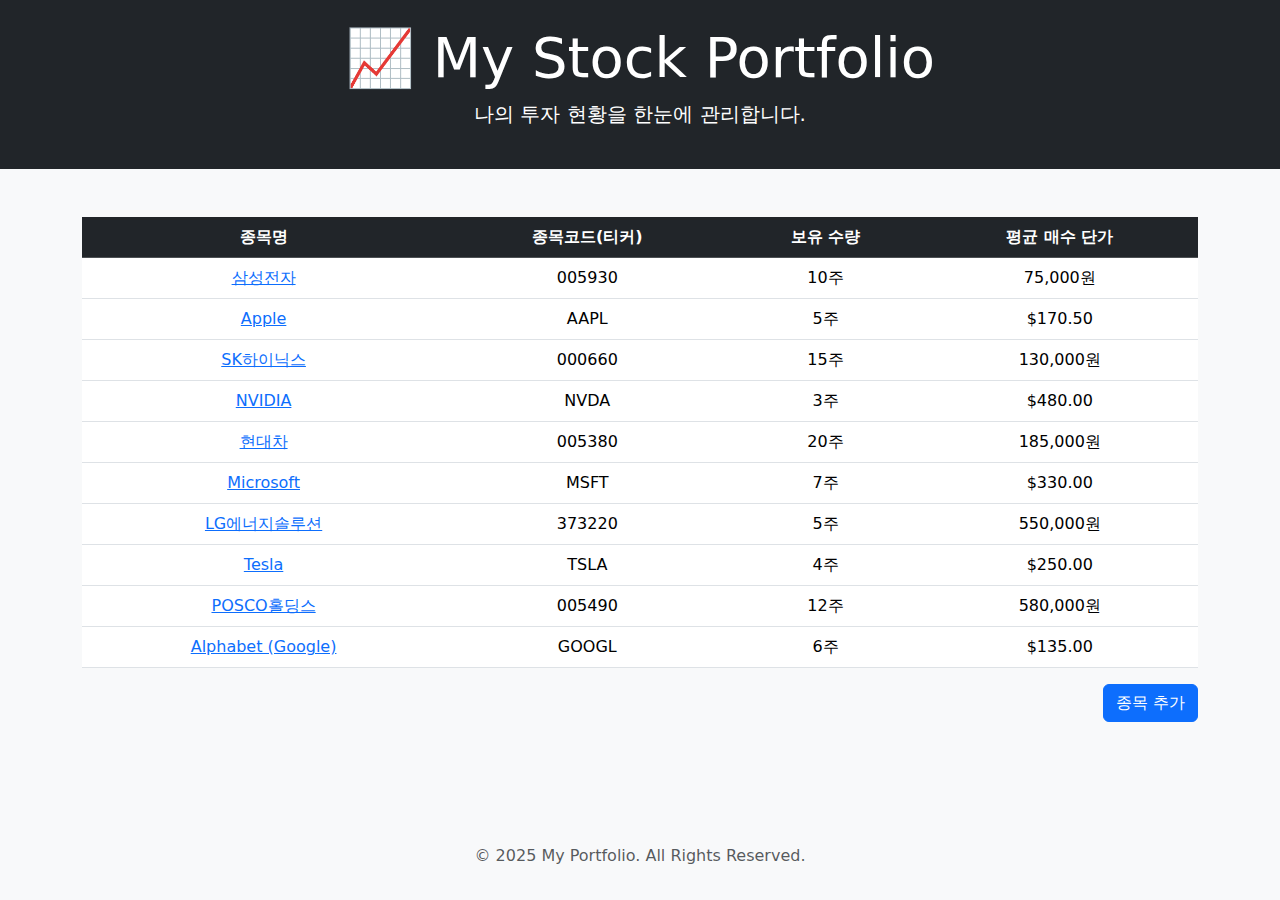
<file: index.html>
<!DOCTYPE html>
<html lang="ko">
<head>
    <meta charset="UTF-8">
    <meta name="viewport" content="width=device-width, initial-scale=1.0">
    <title>My Stock Portfolio</title>

    <link href="https://cdn.jsdelivr.net/npm/bootstrap@5.3.1/dist/css/bootstrap.min.css" rel="stylesheet">
    
    <link rel="stylesheet" href="my.css">
</head>
<body>

    <header class="bg-dark text-white text-center py-4">
        <div class="container">
            <h1 class="display-4">📈 My Stock Portfolio</h1>
            <p class="lead">나의 투자 현황을 한눈에 관리합니다.</p>
        </div>
    </header>

    <main class="container my-5">
        
        <table class="table table-hover align-middle text-center">
            <thead class="table-dark">
                <tr>
                    <th scope="col">종목명</th>
                    <th scope="col">종목코드(티커)</th>
                    <th scope="col">보유 수량</th>
                    <th scope="col">평균 매수 단가</th>
                </tr>
            </thead>
            <tbody>
                <tr>
                    <td><a href="view.html">삼성전자</a></td>
                    <td>005930</td>
                    <td>10주</td>
                    <td>75,000원</td>
                </tr>
                <tr>
                    <td><a href="view.html">Apple</a></td>
                    <td>AAPL</td>
                    <td>5주</td>
                    <td>$170.50</td>
                </tr>
                <tr>
                    <td><a href="view.html">SK하이닉스</a></td>
                    <td>000660</td>
                    <td>15주</td>
                    <td>130,000원</td>
                </tr>
                <tr>
                    <td><a href="view.html">NVIDIA</a></td>
                    <td>NVDA</td>
                    <td>3주</td>
                    <td>$480.00</td>
                </tr>
                <tr>
                    <td><a href="view.html">현대차</a></td>
                    <td>005380</td>
                    <td>20주</td>
                    <td>185,000원</td>
                </tr>
                <tr>
                    <td><a href="view.html">Microsoft</a></td>
                    <td>MSFT</td>
                    <td>7주</td>
                    <td>$330.00</td>
                </tr>
                <tr>
                    <td><a href="view.html">LG에너지솔루션</a></td>
                    <td>373220</td>
                    <td>5주</td>
                    <td>550,000원</td>
                </tr>
                <tr>
                    <td><a href="view.html">Tesla</a></td>
                    <td>TSLA</td>
                    <td>4주</td>
                    <td>$250.00</td>
                </tr>
                <tr>
                    <td><a href="view.html">POSCO홀딩스</a></td>
                    <td>005490</td>
                    <td>12주</td>
                    <td>580,000원</td>
                </tr>
                <tr>
                    <td><a href="view.html">Alphabet (Google)</a></td>
                    <td>GOOGL</td>
                    <td>6주</td>
                    <td>$135.00</td>
                </tr>
            </tbody>
        </table>

        <div class="d-flex justify-content-end">
            <a href="add.html" class="btn btn-primary">종목 추가</a>
        </div>

    </main>

    <footer class="text-center text-muted py-3 mt-auto">
        <p>&copy; 2025 My Portfolio. All Rights Reserved.</p>
    </footer>

    <script src="https://cdn.jsdelivr.net/npm/bootstrap@5.3.1/dist/js/bootstrap.bundle.min.js"></script>
</body>
</html>
</file>
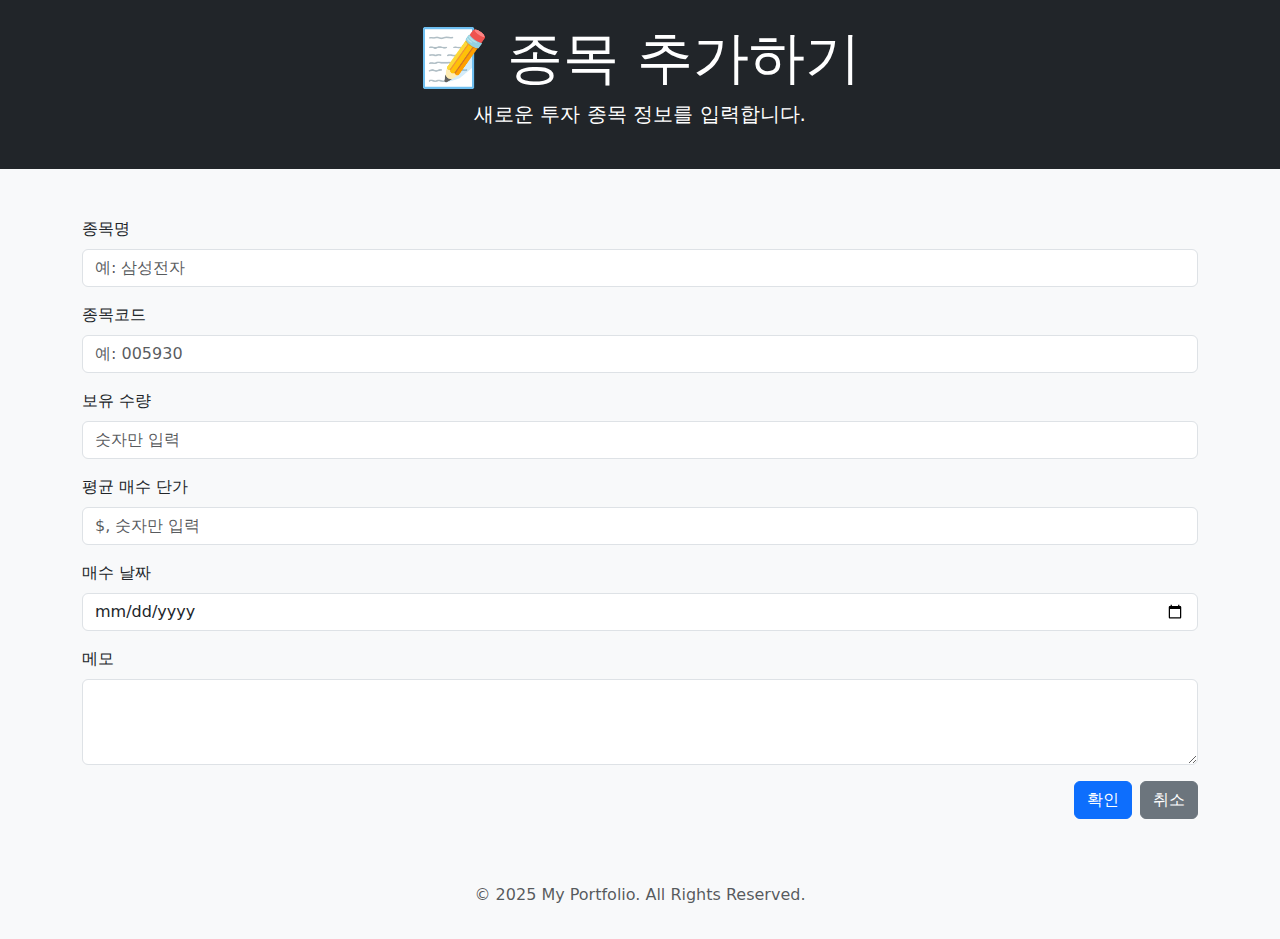
<file: add.html>
<!DOCTYPE html>
<html lang="ko">
<head>
    <meta charset="UTF-8">
    <meta name="viewport" content="width=device-width, initial-scale=1.0">
    <title>포트폴리오 - 종목 추가</title>

    <link href="https://cdn.jsdelivr.net/npm/bootstrap@5.3.1/dist/css/bootstrap.min.css" rel="stylesheet">
    
    <link rel="stylesheet" href="my.css">
</head>
<body>

    <header class="bg-dark text-white text-center py-4">
        <div class="container">
            <h1 class="display-4">📝 종목 추가하기</h1>
            <p class="lead">새로운 투자 종목 정보를 입력합니다.</p>
        </div>
    </header>

    <main class="container my-5">
        
        <form name="addForm" action="index.html" onsubmit="return validateForm()">
            <div class="mb-3">
                <label for="stockName" class="form-label">종목명</label>
                <input type="text" class="form-control" id="stockName" name="stockName" placeholder="예: 삼성전자">
            </div>

            <div class="mb-3">
                <label for="ticker" class="form-label">종목코드</label>
                <input type="text" class="form-control" id="ticker" name="ticker" placeholder="예: 005930">
            </div>

            <div class="mb-3">
                <label for="quantity" class="form-label">보유 수량</label>
                <input type="number" class="form-control" id="quantity" name="quantity" placeholder="숫자만 입력">
            </div>

            <div class="mb-3">
                <label for="purchasePrice" class="form-label">평균 매수 단가</label>
                <input type="text" class="form-control" id="purchasePrice" name="purchasePrice" placeholder="$, 숫자만 입력">
            </div>

            <div class="mb-3">
                <label for="purchaseDate" class="form-label">매수 날짜</label>
                <input type="date" class="form-control" id="purchaseDate" name="purchaseDate">
            </div>
            
            <div class="mb-3">
                <label for="memo" class="form-label">메모</label>
                <textarea class="form-control" id="memo" name="memo" rows="3"></textarea>
            </div>

            <div class="d-flex justify-content-end gap-2">
                <button type="submit" class="btn btn-primary">확인</button>
                <a href="index.html" class="btn btn-secondary">취소</a>
            </div>
        </form>
    </main>

    <footer class="text-center text-muted py-3 mt-auto">
        <p>&copy; 2025 My Portfolio. All Rights Reserved.</p>
    </footer>

    <script>
        function validateForm() {
            const stockName = document.forms["addForm"]["stockName"].value;
            const ticker = document.forms["addForm"]["ticker"].value;
            const quantity = document.forms["addForm"]["quantity"].value;
            const purchasePrice = document.forms["addForm"]["purchasePrice"].value;

            // 1. 종목명 검사
            if (stockName == "") {
                alert("종목명을 입력해주세요.");
                document.forms["addForm"]["stockName"].focus();
                return false; 
            }

            // 2. 종목코드 검사
            if (ticker == "") {
                alert("종목코드를 입력해주세요.");
                document.forms["addForm"]["ticker"].focus();
                return false;
            }
            
            //3. 보유 수량 검사
            if (quantity == "") {
                alert("보유 수량을 입력해주세요.");
                document.forms["addForm"]["quantity"].focus();
                return false;
            }
            
            //4 4. 평단가 검사
            if (purchasePrice == "") {
                alert("평균 매수 단가를 입력해주세요.");
                document.forms["addForm"]["purchasePrice"].focus();
                return false;
            }
            // 다 통과했을 때 
            alert("게시물이 추가됩니다.");
            return true;    
        }
    </script>

    <script src="https://cdn.jsdelivr.net/npm/bootstrap@5.3.1/dist/js/bootstrap.bundle.min.js"></script>
</body>
</html>
</file>
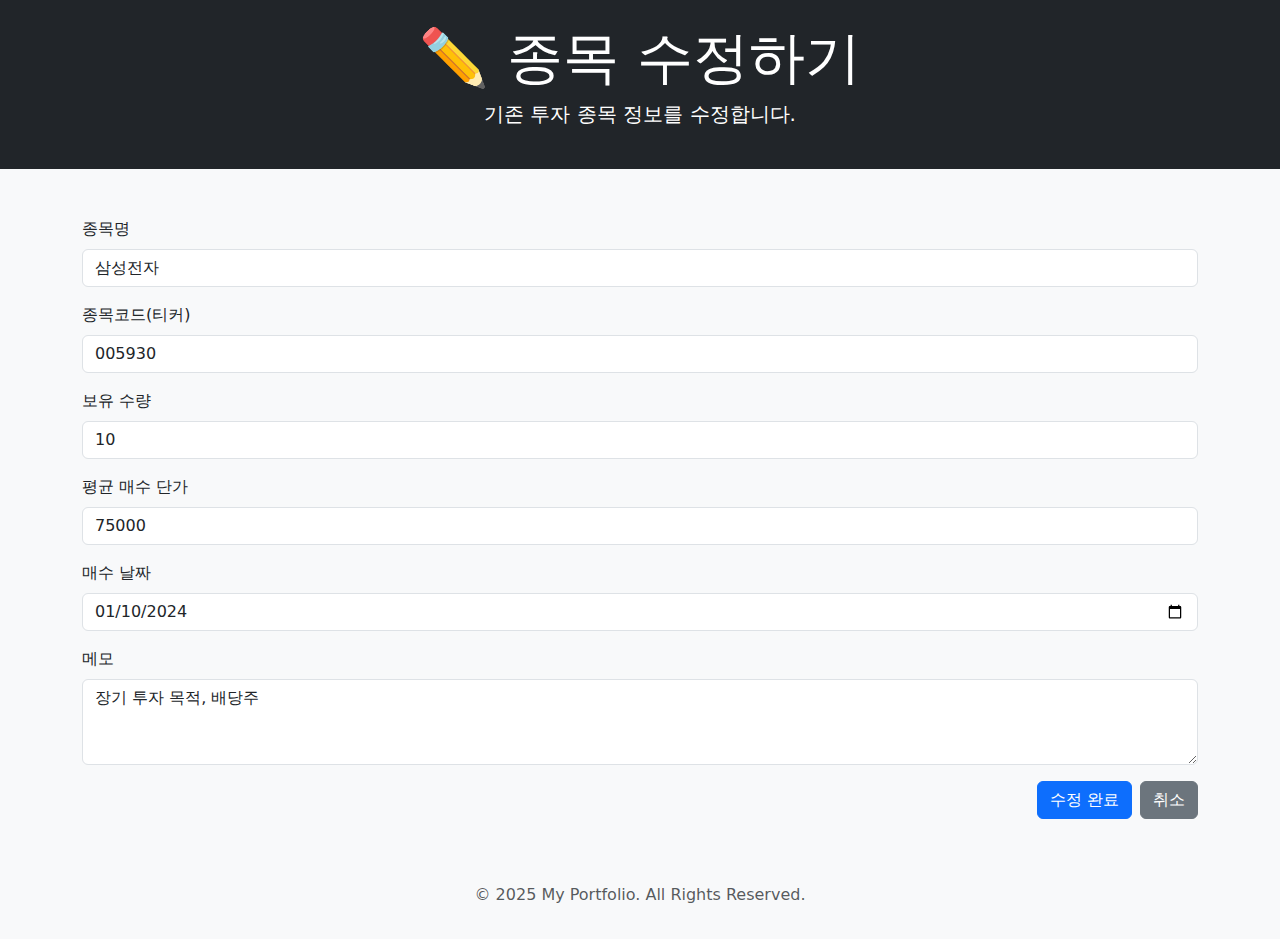
<file: edit.html>
<!DOCTYPE html>
<html lang="ko">
<head>
    <meta charset="UTF-8">
    <meta name="viewport" content="width=device-width, initial-scale=1.0">
    <title>포트폴리오 - 종목 수정</title>

    <link href="https://cdn.jsdelivr.net/npm/bootstrap@5.3.1/dist/css/bootstrap.min.css" rel="stylesheet">
    
    <link rel="stylesheet" href="my.css">
</head>
<body>

    <header class="bg-dark text-white text-center py-4">
        <div class="container">
            <h1 class="display-4">✏️ 종목 수정하기</h1>
            <p class="lead">기존 투자 종목 정보를 수정합니다.</p>
        </div>
    </header>

    <main class="container my-5">
        
        <form name="editForm" action="index.html" onsubmit="return validateEditForm()">
            <div class="mb-3">
                <label for="stockName" class="form-label">종목명</label>
                <input type="text" class="form-control" id="stockName" name="stockName" value="삼성전자">
            </div>

            <div class="mb-3">
                <label for="ticker" class="form-label">종목코드(티커)</label>
                <input type="text" class="form-control" id="ticker" name="ticker" value="005930">
            </div>

            <div class="mb-3">
                <label for="quantity" class="form-label">보유 수량</label>
                <input type="number" class="form-control" id="quantity" name="quantity" value="10">
            </div>

            <div class="mb-3">
                <label for="purchasePrice" class="form-label">평균 매수 단가</label>
                <input type="text" class="form-control" id="purchasePrice" name="purchasePrice" value="75000">
            </div>

            <div class="mb-3">
                <label for="purchaseDate" class="form-label">매수 날짜</label>
                <input type="date" class="form-control" id="purchaseDate" name="purchaseDate" value="2024-01-10">
            </div>
            
            <div class="mb-3">
                <label for="memo" class="form-label">메모</label>
                <textarea class="form-control" id="memo" name="memo" rows="3">장기 투자 목적, 배당주</textarea>
            </div>

            <div class="d-flex justify-content-end gap-2">
                <button type="submit" class="btn btn-primary">수정 완료</button>
                <a href="index.html" class="btn btn-secondary">취소</a>
            </div>
        </form>
    </main>

    <footer class="text-center text-muted py-3 mt-auto">
        <p>&copy; 2025 My Portfolio. All Rights Reserved.</p>
    </footer>

    <script>
        function validateEditForm() {
            const stockName = document.forms["editForm"]["stockName"].value;
            if (stockName == "") {
                alert("종목명을 입력해주세요.");
                return false;
            }
            if (confirm("게시물을 수정할까요?")) {
                return true; 
            } else {
                return false; 
            }
        }
    </script>

    <script src="https://cdn.jsdelivr.net/npm/bootstrap@5.3.1/dist/js/bootstrap.bundle.min.js"></script>
</body>
</html>
</file>
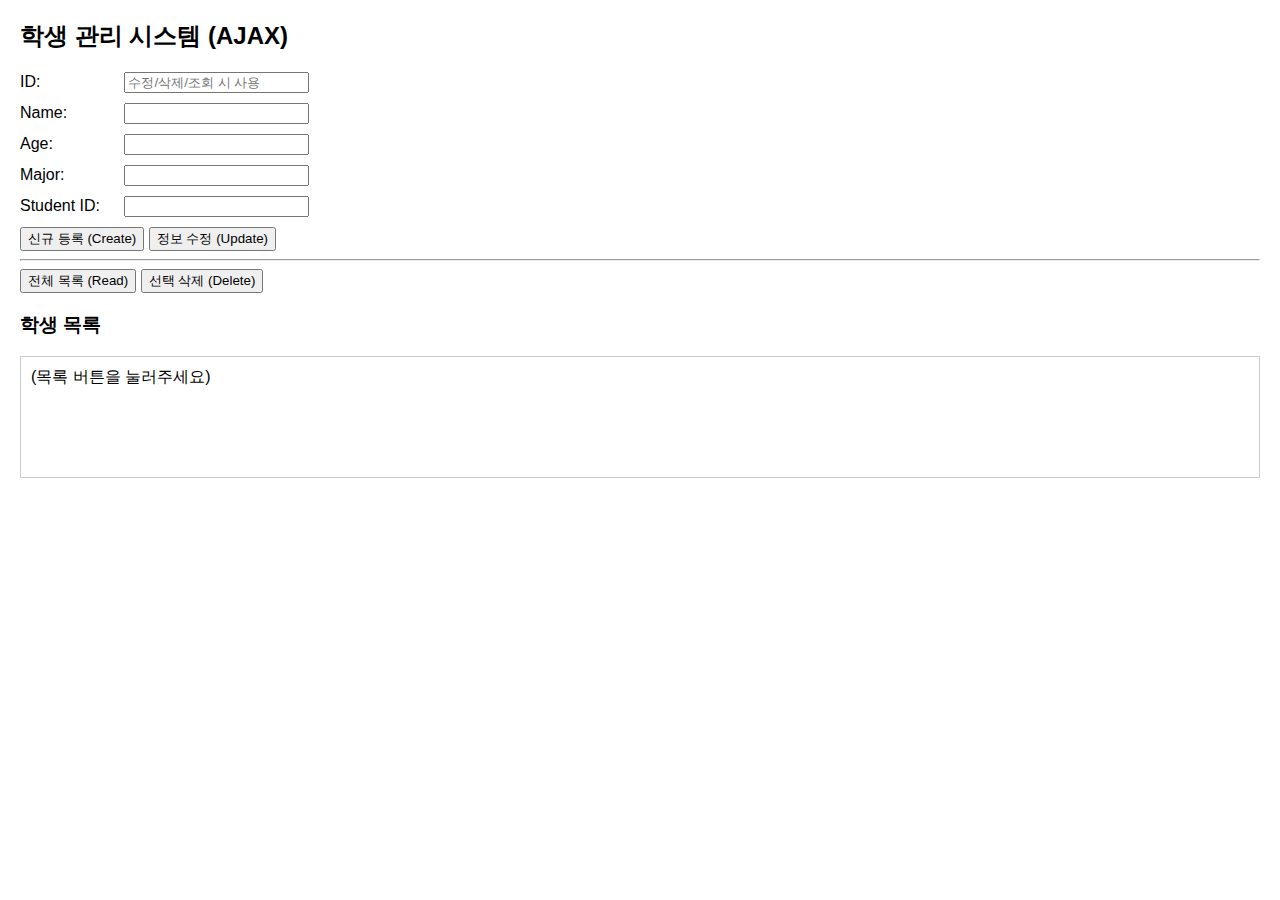
<file: my_ajax.html>
<!DOCTYPE html>
<html lang="ko">
<head>
    <meta charset="UTF-8">
    <meta name="viewport" content="width=device-width, initial-scale=1.0">
    <title>AJAX CRUD 과제</title>
    <script src="https://code.jquery.com/jquery-3.7.1.js"></script>
    <style>
        body { font-family: sans-serif; margin: 20px; }
        #div_list { margin-top: 15px; border: 1px solid #ccc; padding: 10px; min-height: 100px; }
        .input-group { margin-bottom: 10px; }
        .input-group label { display: inline-block; width: 100px; }
        .student-item { padding: 5px; border-bottom: 1px dotted #eee; }
        .student-item button { margin-left: 5px; }
    </style>
</head>
<body>

    <h2>학생 관리 시스템 (AJAX)</h2>

    <div class="input-group">
        <label for="input_id">ID:</label>
        <input type="text" id="input_id" placeholder="수정/삭제/조회 시 사용" />
    </div>
    <div class="input-group">
        <label for="input_name">Name:</label>
        <input type="text" id="input_name" />
    </div>
    <div class="input-group">
        <label for="input_age">Age:</label>
        <input type="number" id="input_age" />
    </div>
    <div class="input-group">
        <label for="input_major">Major:</label>
        <input type="text" id="input_major" />
    </div>
    <div class="input-group">
        <label for="input_studentId">Student ID:</label>
        <input type="text" id="input_studentId" />
    </div>

    <button id="btn_add">신규 등록 (Create)</button>
    <button id="btn_update">정보 수정 (Update)</button>
    <hr>
    <button id="btn_list">전체 목록 (Read)</button>
    <button id="btn_delete">선택 삭제 (Delete)</button>
    
    <h3>학생 목록</h3>
    <div id="div_list">
        (목록 버튼을 눌러주세요)
    </div>

    <script>
        // JQuery: 문서가 준비되면 실행
        $(function() {
            const API_URL = "http://localhost:3000/students";

            // 1. Read (목록 보기)
            $("#btn_list").click(function() {
                const xhr = new XMLHttpRequest();
                xhr.open("GET", API_URL);
                xhr.setRequestHeader("content-type", "application/json");
                xhr.send();

                xhr.onload = () => {
                    if (xhr.status === 200) {
                        const students = JSON.parse(xhr.response);
                        $("#div_list").html(""); // 목록 초기화

                        students.forEach(function(student) {
                            // my_data.json의 모든 항목 표시
                            let itemHtml = `
                                <div class="student-item" data-id="${student.id}">
                                    <strong>${student.id}. ${student.name}</strong> (${student.age}세, ${student.major}, ${student.studentId})
                                    <button class="btn-edit-load">수정용 불러오기</button>
                                </div>
                            `;
                            $("#div_list").append(itemHtml);
                        });
                    } else {
                        console.error("GET Error:", xhr.status, xhr.statusText);
                    }
                }
            });

            // 2. Create (입력하기)
            $("#btn_add").click(function() {
                const xhr = new XMLHttpRequest();
                xhr.open("POST", API_URL);
                xhr.setRequestHeader("content-type", "application/json");

                // my_data.json 형식에 맞게 4가지 필드 전송
                let data = { 
                    name: $("#input_name").val(), 
                    age: parseInt($("#input_age").val()), // 숫자로 변환
                    major: $("#input_major").val(),
                    studentId: $("#input_studentId").val()
                };

                xhr.send(JSON.stringify(data));
                
                xhr.onload = () => {
                    // json-server는 POST 성공 시 201(Created)을 반환합니다.
                    if (xhr.status === 201) { 
                        alert("신규 학생 등록 성공!");
                        $("#btn_list").click(); // 목록 새로고침
                        // 입력 필드 초기화
                        $("#input_name, #input_age, #input_major, #input_studentId").val("");
                    } else {
                        console.error("POST Error:", xhr.status, xhr.statusText);
                    }
                }
            });

            // 3. Update (수정하기)
            $("#btn_update").click(function() {
                const id = $("#input_id").val();
                if (!id) {
                    alert("ID 입력란에 수정할 학생의 ID를 입력하세요.");
                    return;
                }

                const xhr = new XMLHttpRequest();
                xhr.open("PUT", `${API_URL}/${id}`); // URL에 ID 포함
                xhr.setRequestHeader("content-type", "application/json");

                let data = { 
                    name: $("#input_name").val(), 
                    age: parseInt($("#input_age").val()),
                    major: $("#input_major").val(),
                    studentId: $("#input_studentId").val()
                };
                
                xhr.send(JSON.stringify(data));

                xhr.onload = () => {
                    if (xhr.status === 200) {
                        alert("학생 정보 수정 성공!");
                        $("#btn_list").click(); // 목록 새로고침
                        // 입력 필드 초기화
                        $("#input_id, #input_name, #input_age, #input_major, #input_studentId").val("");
                    } else {
                        console.error("PUT Error:", xhr.status, xhr.statusText);
                    }
                }
            });

            // 4. Delete (삭제하기)
            $("#btn_delete").click(function() {
                const id = $("#input_id").val();
                if (!id) {
                    alert("ID 입력란에 삭제할 학생의 ID를 입력하세요.");
                    return;
                }

                if (!confirm(id + "번 학생 정보를 정말 삭제하시겠습니까?")) {
                    return; // 사용자가 '취소'를 누르면 중단
                }

                const xhr = new XMLHttpRequest();
                xhr.open("DELETE", `${API_URL}/${id}`); // URL에 ID 포함
                xhr.setRequestHeader("content-type", "application/json");
                xhr.send();

                xhr.onload = () => {
                    if (xhr.status === 200) {
                        alert("학생 정보 삭제 성공!");
                        $("#btn_list").click(); // 목록 새로고침
                        $("#input_id").val("");
                    } else {
                        console.error("DELETE Error:", xhr.status, xhr.statusText);
                    }
                }
            });

            // (보너스 기능) 목록에서 '수정용 불러오기' 버튼 클릭 시
            // JQuery의 동적 이벤트 바인딩 (on) 사용
            $("#div_list").on("click", ".btn-edit-load", function() {
                // 클릭된 버튼이 속한 .student-item 찾기
                const item = $(this).closest(".student-item");
                const id = item.data("id");
                
                // 해당 ID의 데이터만 GET으로 가져오기
                const xhr = new XMLHttpRequest();
                xhr.open("GET", `${API_URL}/${id}`);
                xhr.setRequestHeader("content-type", "application/json");
                xhr.send();

                xhr.onload = () => {
                    if (xhr.status === 200) {
                        const student = JSON.parse(xhr.response);
                        // 입력 폼에 데이터 채우기
                        $("#input_id").val(student.id);
                        $("#input_name").val(student.name);
                        $("#input_age").val(student.age);
                        $("#input_major").val(student.major);
                        $("#input_studentId").val(student.studentId);
                        alert(student.id + "번 학생 정보를 입력 폼에 불러왔습니다.");
                    } else {
                        console.error("GET (Detail) Error:", xhr.status, xhr.statusText);
                    }
                }
            });
        });
    </script>
</body>
</html>
</file>
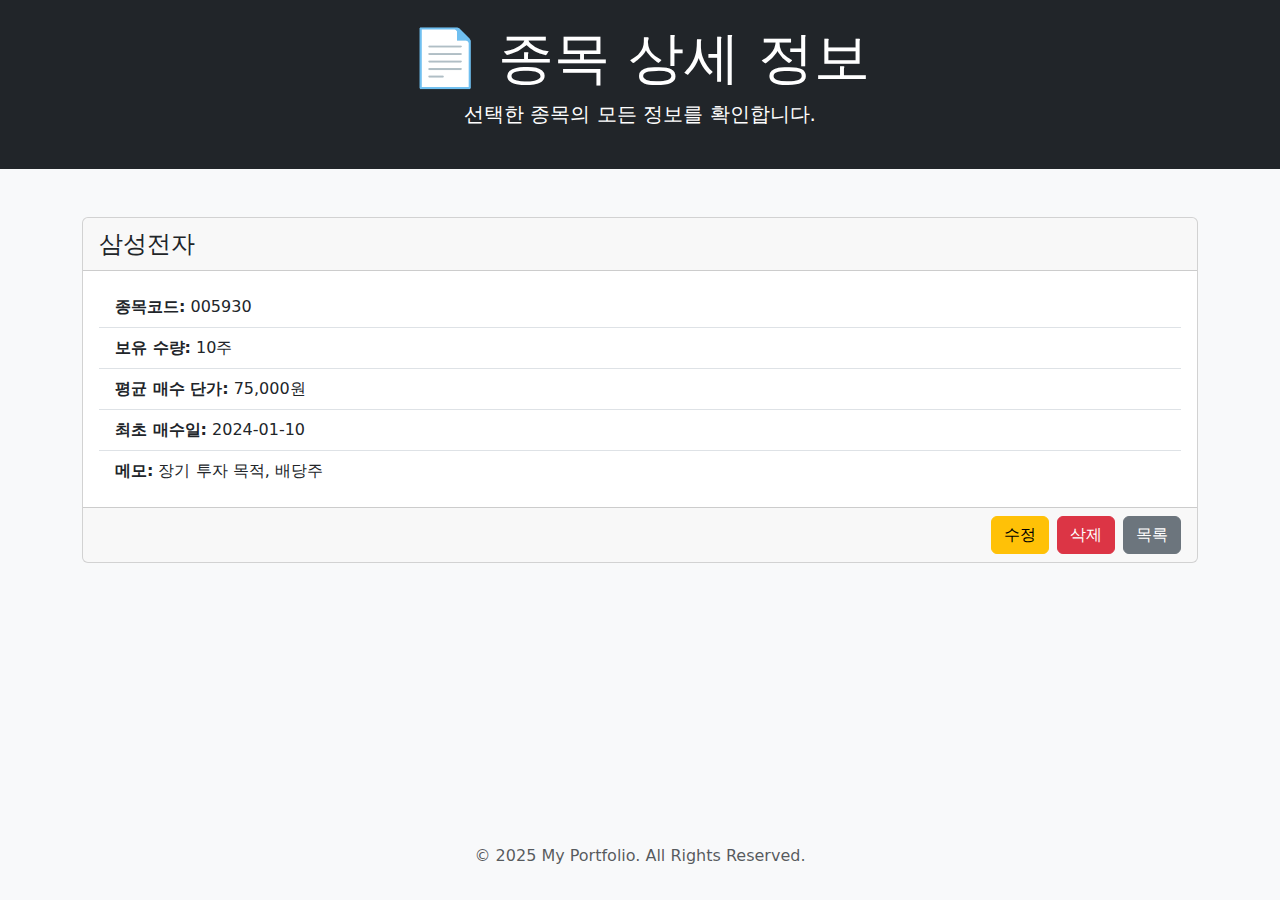
<file: view.html>
<!DOCTYPE html>
<html lang="ko">
<head>
    <meta charset="UTF-8">
    <meta name="viewport" content="width=device-width, initial-scale=1.0">
    <title>포트폴리오 - 상세 보기</title>

    <link href="https://cdn.jsdelivr.net/npm/bootstrap@5.3.1/dist/css/bootstrap.min.css" rel="stylesheet">
    
    <link rel="stylesheet" href="my.css">
</head>
<body>

    <header class="bg-dark text-white text-center py-4">
        <div class="container">
            <h1 class="display-4">📄 종목 상세 정보</h1>
            <p class="lead">선택한 종목의 모든 정보를 확인합니다.</p>
        </div>
    </header>

    <main class="container my-5">   
        
        <div class="card">
            <div class="card-header fs-4">
                삼성전자
            </div>
            <div class="card-body">
                <ul class="list-group list-group-flush">
                    <li class="list-group-item"><strong>종목코드:</strong> 005930</li>
                    <li class="list-group-item"><strong>보유 수량:</strong> 10주</li>
                    <li class="list-group-item"><strong>평균 매수 단가:</strong> 75,000원</li>
                    <li class="list-group-item"><strong>최초 매수일:</strong> 2024-01-10</li>
                    <li class="list-group-item"><strong>메모:</strong> 장기 투자 목적, 배당주</li>
                </ul>
            </div>
            <div class="card-footer">
                <div class="d-flex justify-content-end gap-2">
                    <a href="edit.html" class="btn btn-warning">수정</a>
                    <button type="button" class="btn btn-danger" onclick="deletePost()">삭제</button>
                    <a href="index.html" class="btn btn-secondary">목록</a>
                </div>
            </div>
        </div>

    </main>

    <footer class="text-center text-muted py-3 mt-auto">
        <p>&copy; 2025 My Portfolio. All Rights Reserved.</p>
    </footer>

    <script>
        function deletePost() {
            const isConfirmed = confirm("게시물을 삭제할까요?");

            if (isConfirmed) {
                alert("삭제되었습니다."); // 삭제 완료 알림
                window.location.href = "index.html"; // index.html로 페이지 이동
            }
        }
    </script>

    <script src="https://cdn.jsdelivr.net/npm/bootstrap@5.3.1/dist/js/bootstrap.bundle.min.js"></script>
</body>
</html>
</file>
<file: my.css>
body {
    background-color: #f8f9fa; 
    min-height: 100vh; 
    display: flex;
    flex-direction: column;
}

main {
    flex: 1; 
}





@media (max-width: 768px) {
    
    .display-4 {
        font-size: 2.5rem; 
    }

    .table {
        font-size: 0.9rem;
    }

    .btn {
        padding: 0.3rem 0.6rem;
        font-size: 0.9rem;
    }
}
</file>
